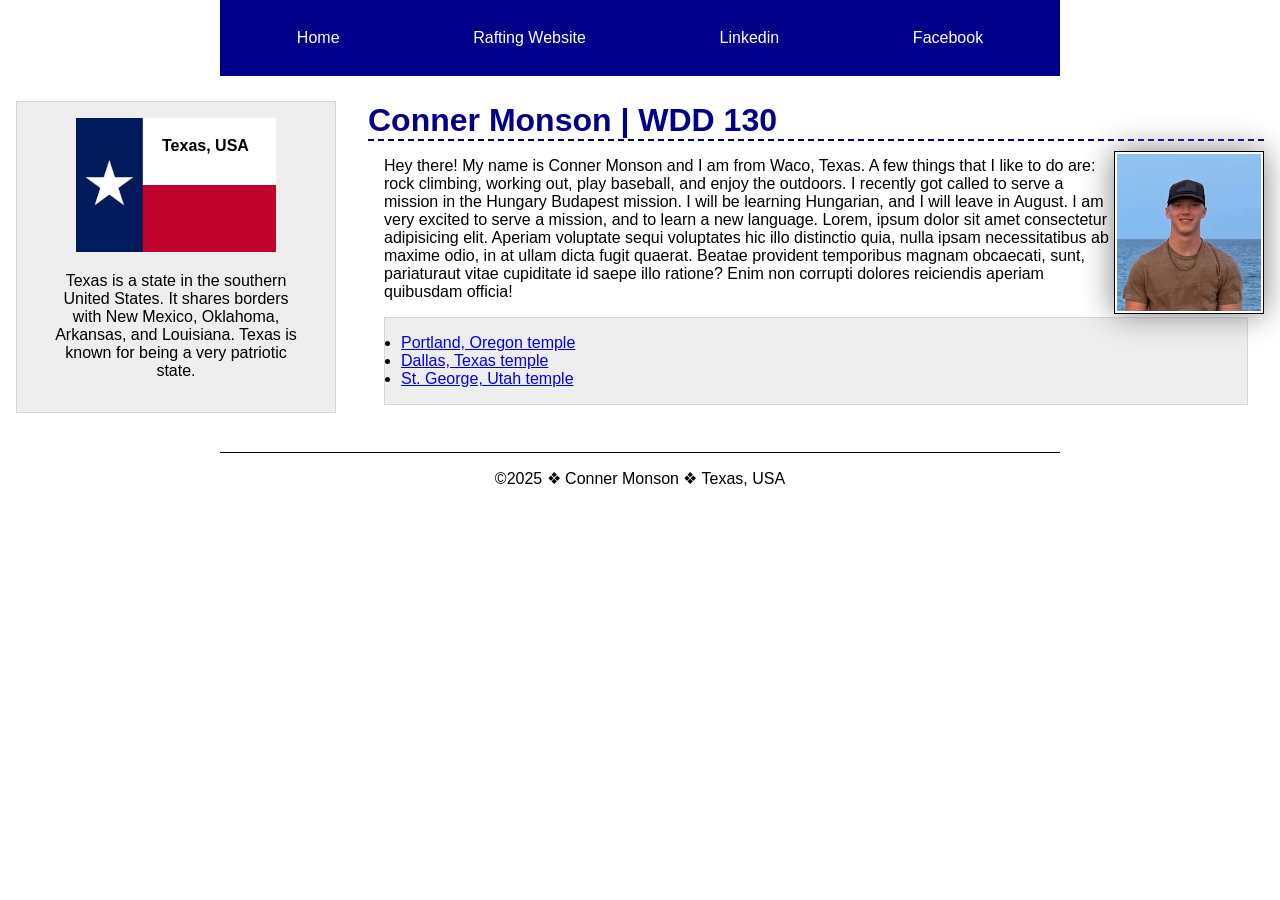
<file: index.html>
<!-- 3-18-2026 -->
<!DOCTYPE html>
<html lang="en">

<head>
    <meta charset="UTF-8">
    <meta name="viewport" content="width=device-width, initial-scale=1.0">
    <title>Conner Monson | WDD 130</title>
    <meta name="description" content="Conner Monson, WDD 130, the purpose of this page is to learn about HTML and CSS.">
    <meta name="author" content="Conner Monson">
    <link rel="stylesheet" href="styles/styles.css">
</head>

<body>
    <header>
        <nav>
            <a href="#">Home</a>
            <a href="wwr/">Rafting Website</a>
            <a href="https://linkedin.com.">Linkedin</a>
            <a href="https://facebook.com">Facebook</a>
        </nav>
    </header>
    <div class="grid">
        <main>

            <h1>Conner Monson | WDD 130</h1>
            <img src="images/profile.jpg" alt="Conner Monson">
            <p> Hey there! My name is Conner Monson and I am from Waco, Texas.
                A few things that I like to do are: rock climbing, working out, play baseball,
                and enjoy the outdoors.
                I recently got called to serve a mission in the Hungary Budapest mission.
                I will be learning Hungarian, and I will leave in August.
                I am very excited to serve a mission, and to learn a new language. Lorem, ipsum dolor sit amet consectetur
                adipisicing elit. Aperiam voluptate sequi voluptates hic illo 
                distinctio quia, nulla ipsam necessitatibus ab
                maxime odio, in at ullam dicta fugit quaerat. Beatae provident temporibus 
                magnam obcaecati, sunt, pariaturaut vitae cupiditate id saepe illo ratione? 
                Enim non corrupti dolores reiciendis aperiam quibusdam officia!
            </p>
            <ul class="box">
                <li><a href="https://www.churchofjesuschrist.org/temples/details/portland-oregon-temple?lang=eng"
                        target="_blank">Portland, Oregon temple</a></li>
                <li><a href="https://www.churchofjesuschrist.org/temples/details/dallas-texas-temple?lang=eng"
                        target="_blank">Dallas, Texas temple</a></li>
                <li><a href="https://www.churchofjesuschrist.org/temples/details/st.-george-utah-temple?lang=eng"
                        target="_blank">St. George, Utah temple</a></li>
            </ul>
        </main>
        <aside class="box">
            <h2> Texas, USA</h2>
            <img src="images/texas-flag.jpg" alt="texas flag">
            <p> Texas is a state in the southern United States. It shares borders with New Mexico, Oklahoma, Arkansas,
                and
                Louisiana. Texas is known for being a very patriotic state.</p>
        </aside>
    </div> <!-- grid-->
    </main>
    <footer>
        <p>©2025 &#10070; Conner Monson &#10070; Texas, USA</p>
    </footer>
</body>

</html>
</file>
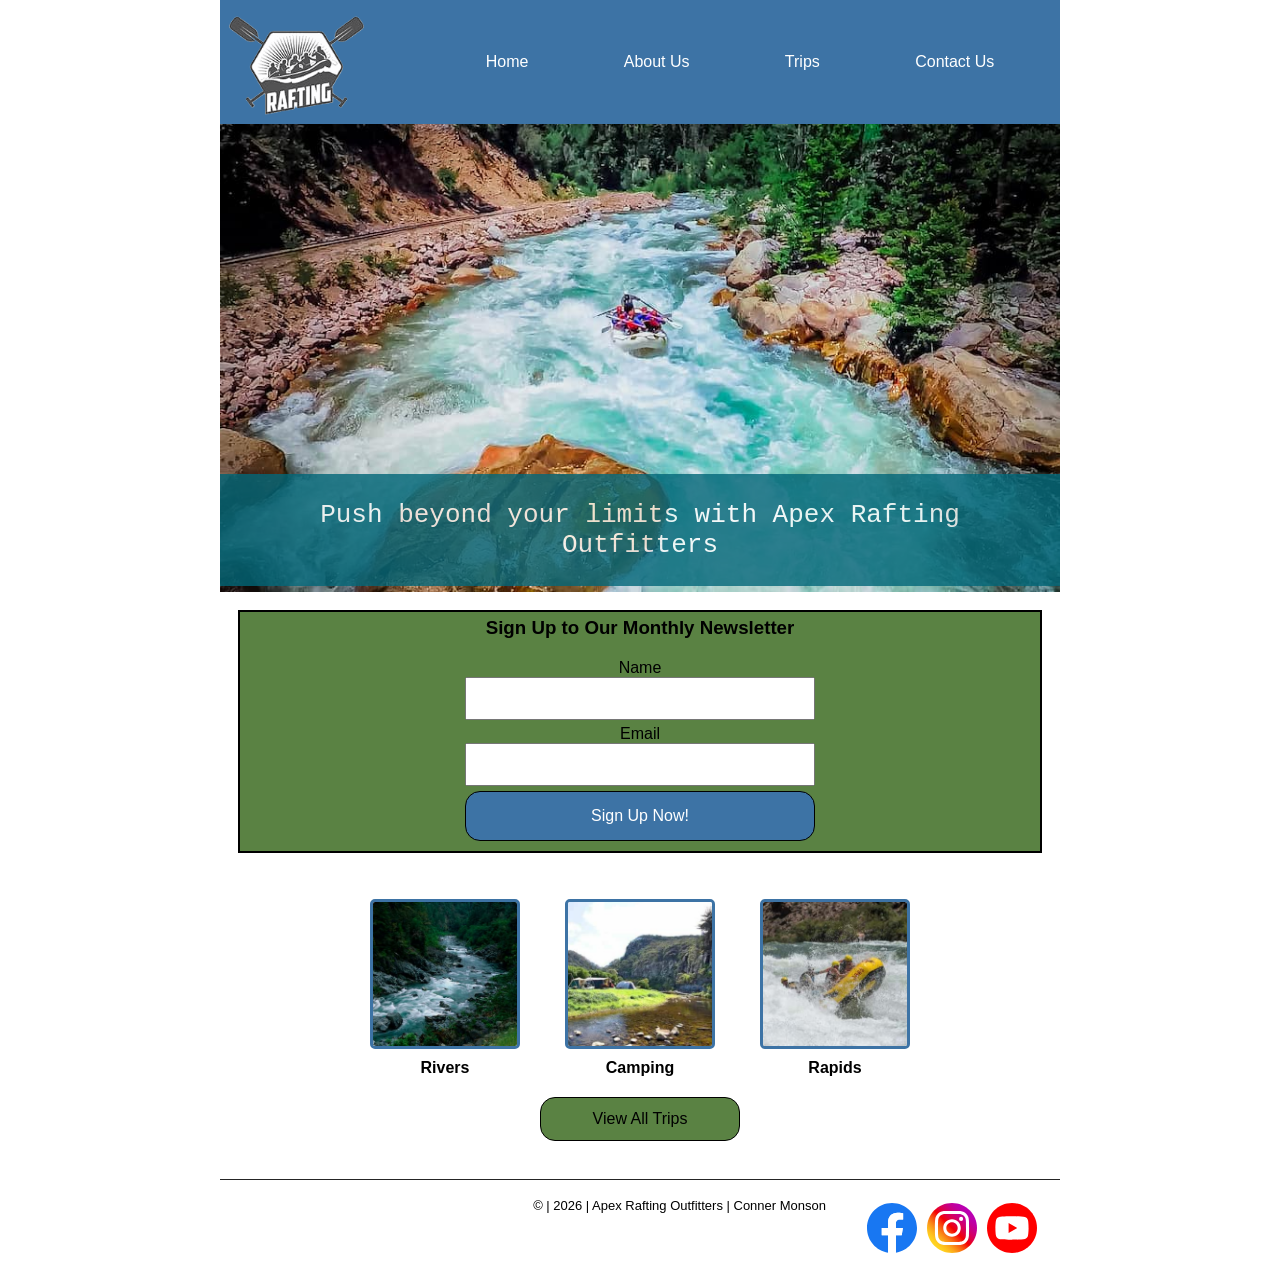
<file: wwr/index.html>
<!DOCTYPE html>
<html lang="en">

<head>
    <meta charset="UTF-8">
    <meta name="viewport" content="width=device-width, initial-scale=1.0">
    <meta name="description"
      content="White Water rafting company home page. Find out who we are, and what we are about.">
    <meta name="author" content="Conner Monson">
    <link rel="stylesheet" href="styles/rafting.css">
    <title>Apex Rafting Outfitters Home Page </title>
</head>

<body>
    <header>
        <img src="images/rafting-logo-vector.jpg" alt="white water rafting logo">
        <nav>
            <a href="index.html">Home</a>
            <a href="about.html">About Us</a>
            <a href="trips.html">Trips</a>
            <a href="contact.html">Contact Us</a>
        </nav>
    </header>
    <main>
        <div class="hero">
            <img src="images/home-hero-image.jpg" alt="white water rafting">
            <article>
                <p>Push beyond your limits with Apex Rafting Outfitters</p>
            </article>
        </div>
        <section>
            <div class="newsletter">
                <h3>Sign Up to Our Monthly Newsletter</h3>
                <form action="#" method="post">
                    <div class="name">
                        <label for="name">Name</label>
                        <input type="text" id="name" name="username">
                    </div>
                    <div class="email">
                        <label for="useremail">Email</label>
                        <input type="email" id="useremail" name="useremail">
                    </div>
                    <button type="submit">Sign Up Now!</button>
                </form>
            </div>
        </section>
        <section>
            <div class="trips">
                <figure>
                    <img src="images/river-image.jpg" alt="scenic river">
                    <figcaption>Rivers</figcaption>
                </figure>
                <figure>
                    <img src="images/camping-image.jpg" alt="tents next to a river">
                    <figcaption>Camping</figcaption>
                </figure>
                <figure>
                    <img src="images/rapids-image.jpg" alt="rafting down rapids">
                    <figcaption>Rapids</figcaption>
                </figure>
                <a href="trips.html" class="button">View All Trips</a>
            </div>
        </section>
    </main>
    <footer>
        <p> &copy; | 2026 | Apex Rafting Outfitters | Conner Monson</p>
        <nav class="socialmedia">
            <a href="https://www.facebook.com/">
                <img src="images/facebook-logo.svg" alt="facebook logo"></a>
            <a href="https://www.instagram.com/">
                <img src="images/instagram-logo.svg" alt="instagram logo"></a>
            <a href="https://www.youtube.com/">
                <img src="images/youtube-logo.svg" alt="youtube logo"></a>
        </nav>
    </footer>
</body>

</html>
</file>
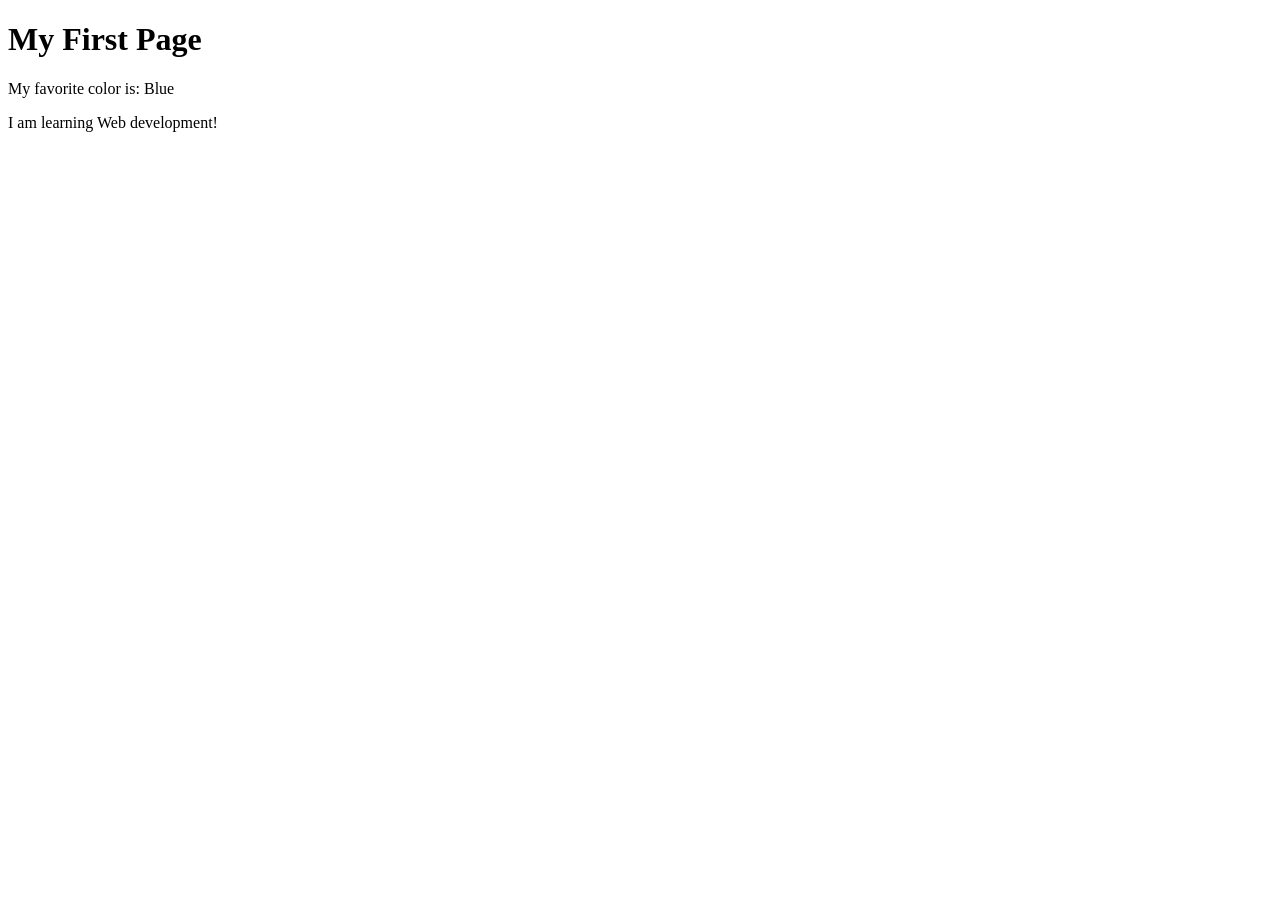
<file: week01/first-page.html>
<!DOCTYPE html>
<html lang="en">

<head>
    <meta charset="UTF-8">
    <meta name="viewport" content="width=device-width, initial-scale=1.0">
    <title>My First Page</title>
</head>

<body>
    <h1>My First Page</h1>
    <p>My favorite color is: Blue </p>
    <p>I am learning Web development!</p>
</body>

</html>
</file>
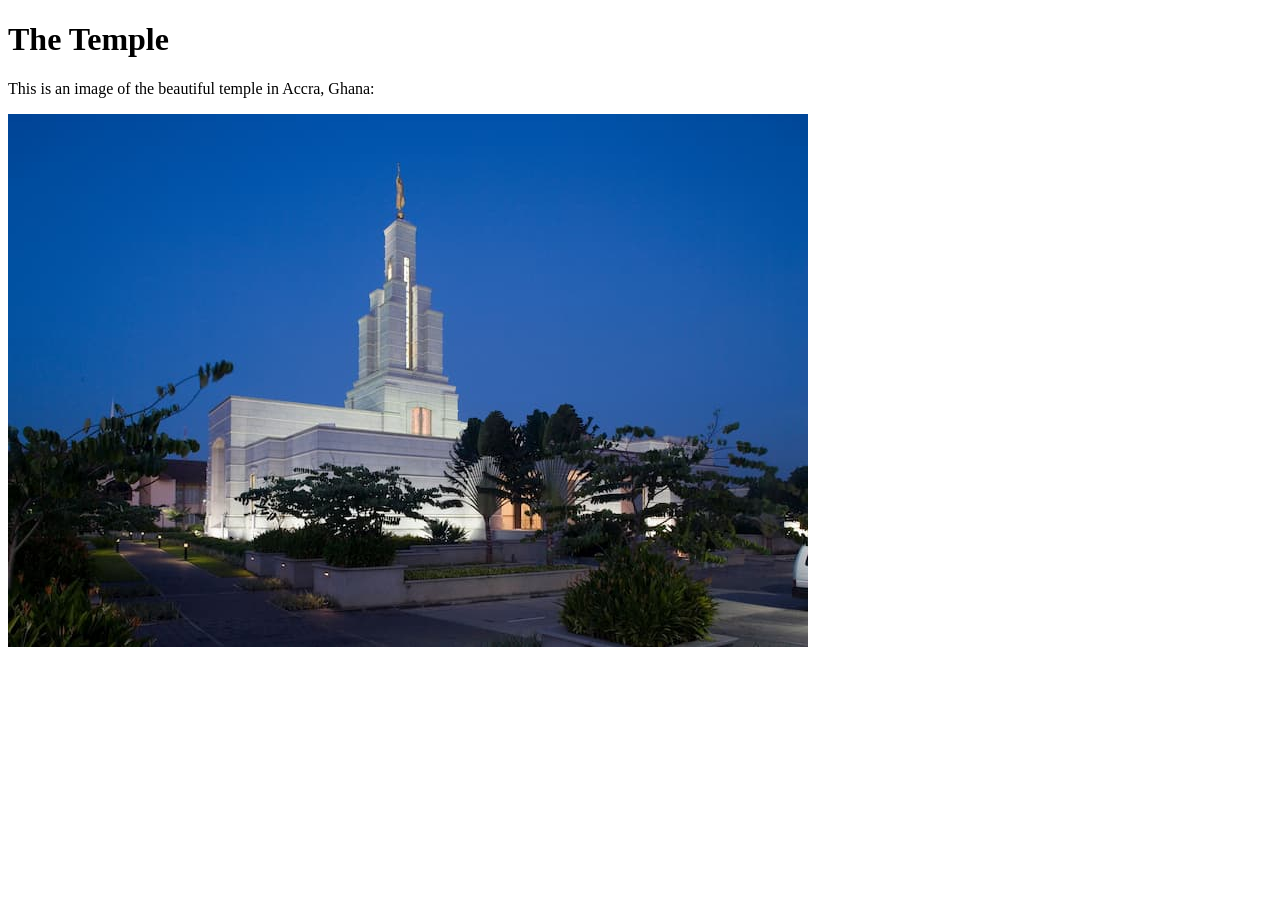
<file: week01/images.html>
<!DOCTYPE html>
<html lang="en">

<head>
    <meta charset="UTF-8">
    <meta name="viewport" content="width=device-width, initial-scale=1.0">
    <title>Temple Image</title>
</head>

<body>
    <h1>The Temple</h1>
    <p>This is an image of the beautiful temple in Accra, Ghana:</p>
    <img src="images/temple-small.jpeg" alt="The Accra Ghana Temple">

</body>

</html>
</file>
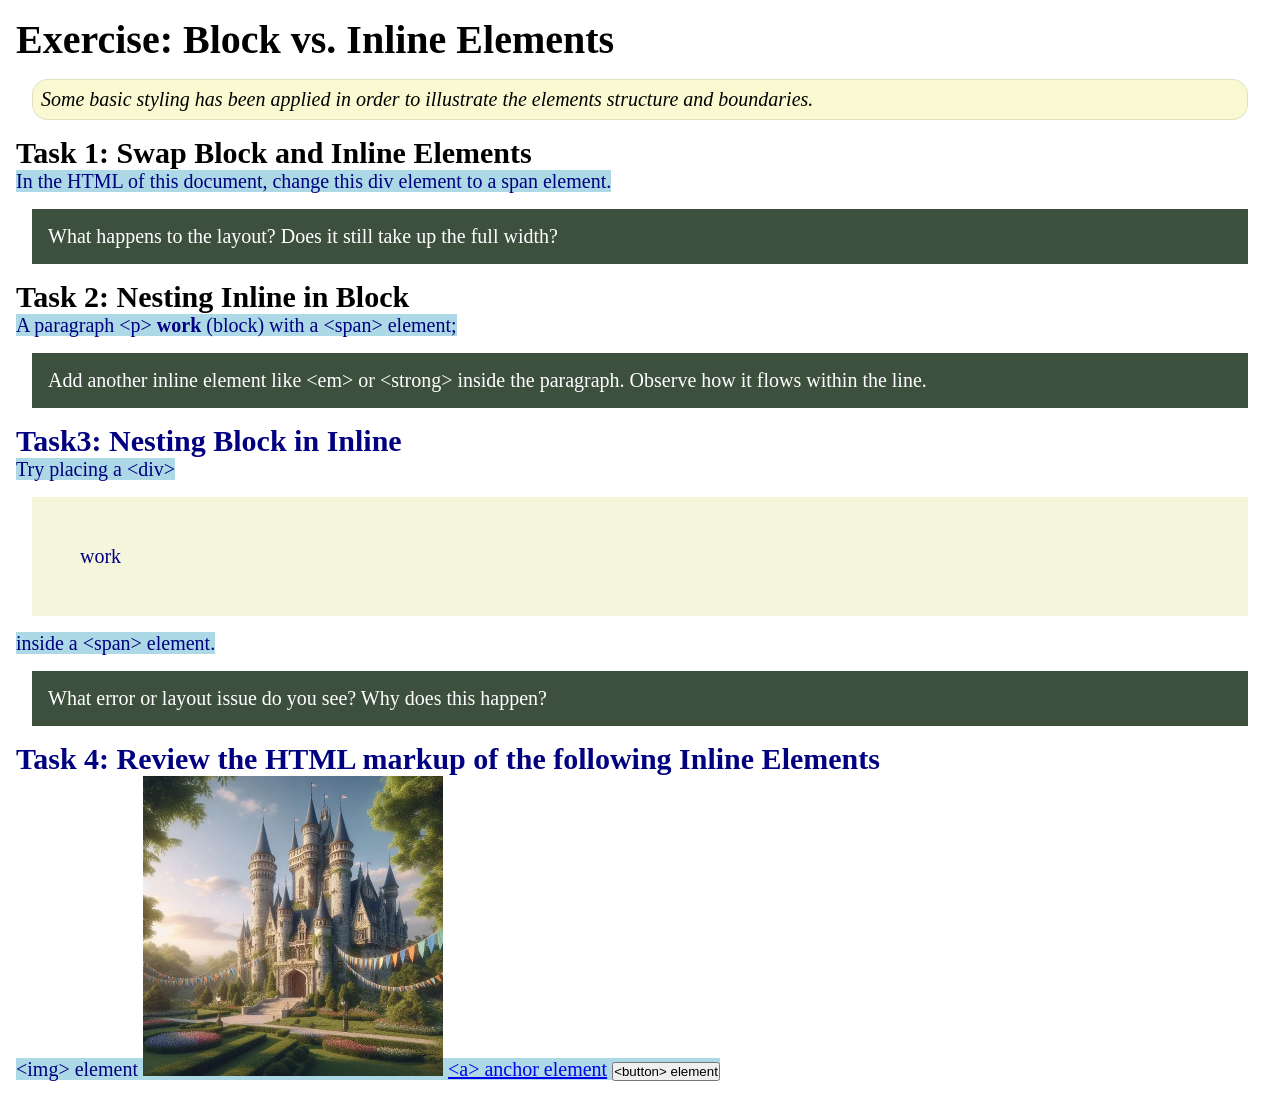
<file: week02/block-vs-inline.html>
<!DOCTYPE html>
<html lang="en">

<head>
    <meta charset="UTF-8">
    <meta name="viewport" content="width=device-width, initial-scale=1.0">
    <title>Exercise: Block vs. Inline Elements</title>
    <link rel="stylesheet" href="styles/block-vs-inline.css">
</head>

<body>
    <main>
        <h1>Exercise: Block vs. Inline Elements</h1>
        <p class="note">Some basic styling has been applied in order to illustrate the elements structure and
            boundaries.</p>

        <h2>Task 1: Swap Block and Inline Elements</h2>
        <span>In the HTML of this document, change this div element to a span element.</span>

        <p class="question">What happens to the layout? Does it still take up the full width?</p>

        <h2>Task 2: Nesting Inline in Block</h2>
        <span>A paragraph &lt;p&gt; <strong> work </strong>(block) with a <span>&lt;span&gt; element;</span>
        <p class="question">Add another inline element like &lt;em&gt; or &lt;strong&gt; inside the paragraph. Observe
            how it flows within the line.</p>

        <h2>Task3: Nesting Block in Inline</h2>
        <span>Try placing a &lt;div&gt;<div> 
            <p> work
            </p>
        </div> inside a &lt;span&gt; element.</span>
            <p class="question">What error or layout issue do you see? Why does this happen?</p>


            <h2>Task 4: Review the HTML markup of the following Inline Elements</h2>
        &lt;img&gt; element
        <img src="images/castle.webp" alt="placeholder image (images are inline)" width="300" height="300">
        <a href="https://churchofjesuschrist.org">&lt;a&gt; anchor element</a>
        <button type="button">&lt;button&gt; element</button>
    </main>
</body>

</html>
</file>
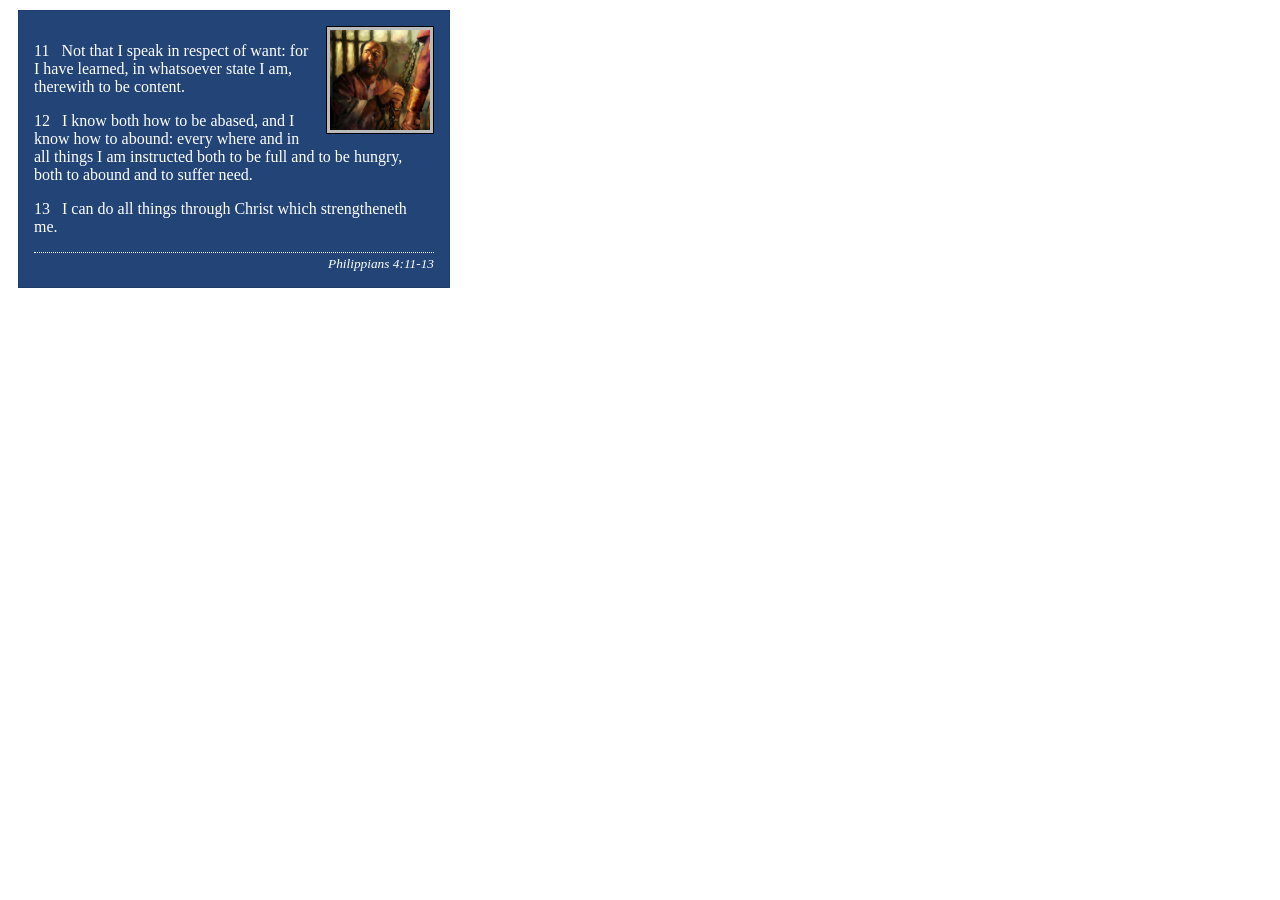
<file: week02/box-model-solution.html>
<!DOCTYPE html>
<html lang="en">
<head>
    <meta charset="UTF-8">
    <meta name="viewport" content="width=device-width, initial-scale=1.0">
    <title>Box Model Activity</title>
    <link rel="stylesheet" href="styles/box-model-solution.css">
</head>
<body>
    <main>
        <div class="callout">
            <img src="images/apostle-paul-imprisoned.webp" alt="Paul the Apostle - Imprisoned in Rome" width="200" height="200">
            <blockquote>
                <p>11 &nbsp; Not that I speak in respect of want: for I have learned, in whatsoever state I am, therewith to be content.</p>
                <p>12 &nbsp; I know both how to be abased, and I know how to abound: every where and in all things I am instructed both to be full and to be hungry, both to abound and to suffer need.</p>
                <p>13 &nbsp; I can do all things through Christ which strengtheneth me.</p>
            </blockquote>
            <cite>Philippians 4:11-13</cite>
        </div>
    </main>
</body>
</html>
</file>
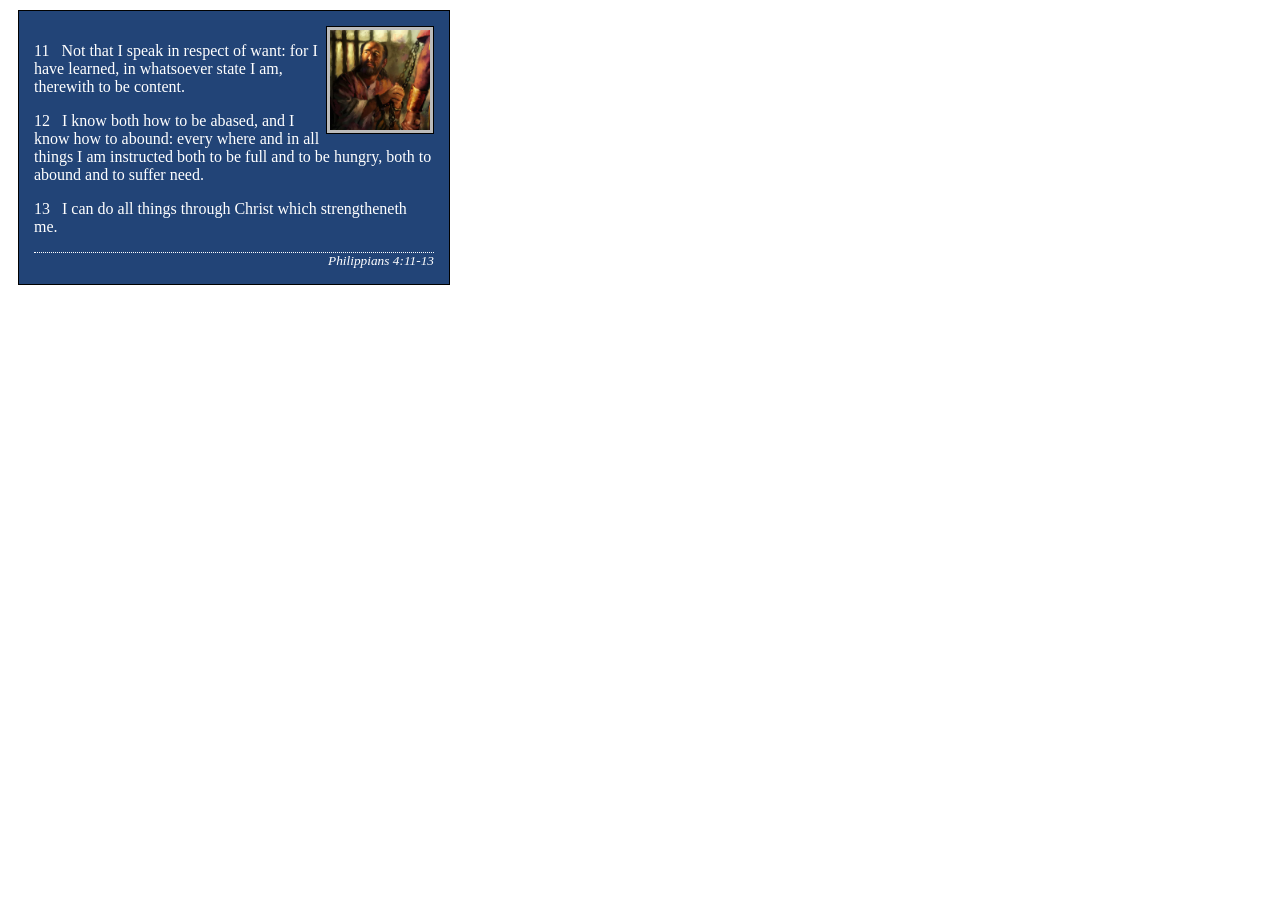
<file: week02/box-model.html>
<!DOCTYPE html>
<html lang="en">
<head>
    <meta charset="UTF-8">
    <meta name="viewport" content="width=device-width, initial-scale=1.0">
    <link rel="stylesheet" href="styles/box-model.css">
    <title>Box Model Activity</title>
</head>
<body>
    <main>
        <div class="callout">
            <img src="images/apostle-paul-imprisoned.webp" alt="Paul the Apostle - Imprisoned in Rome" width="200" height="200">
            <blockquote>
                <p>11 &nbsp; Not that I speak in respect of want: for I have learned, in whatsoever state I am, therewith to be content.</p>
                <p>12 &nbsp; I know both how to be abased, and I know how to abound: every where and in all things I am instructed both to be full and to be hungry, both to abound and to suffer need.</p>
                <p>13 &nbsp; I can do all things through Christ which strengtheneth me.</p>
            </blockquote>
            <cite>Philippians 4:11-13</cite>
        </div>
    </main>
</body>
</html>
</file>
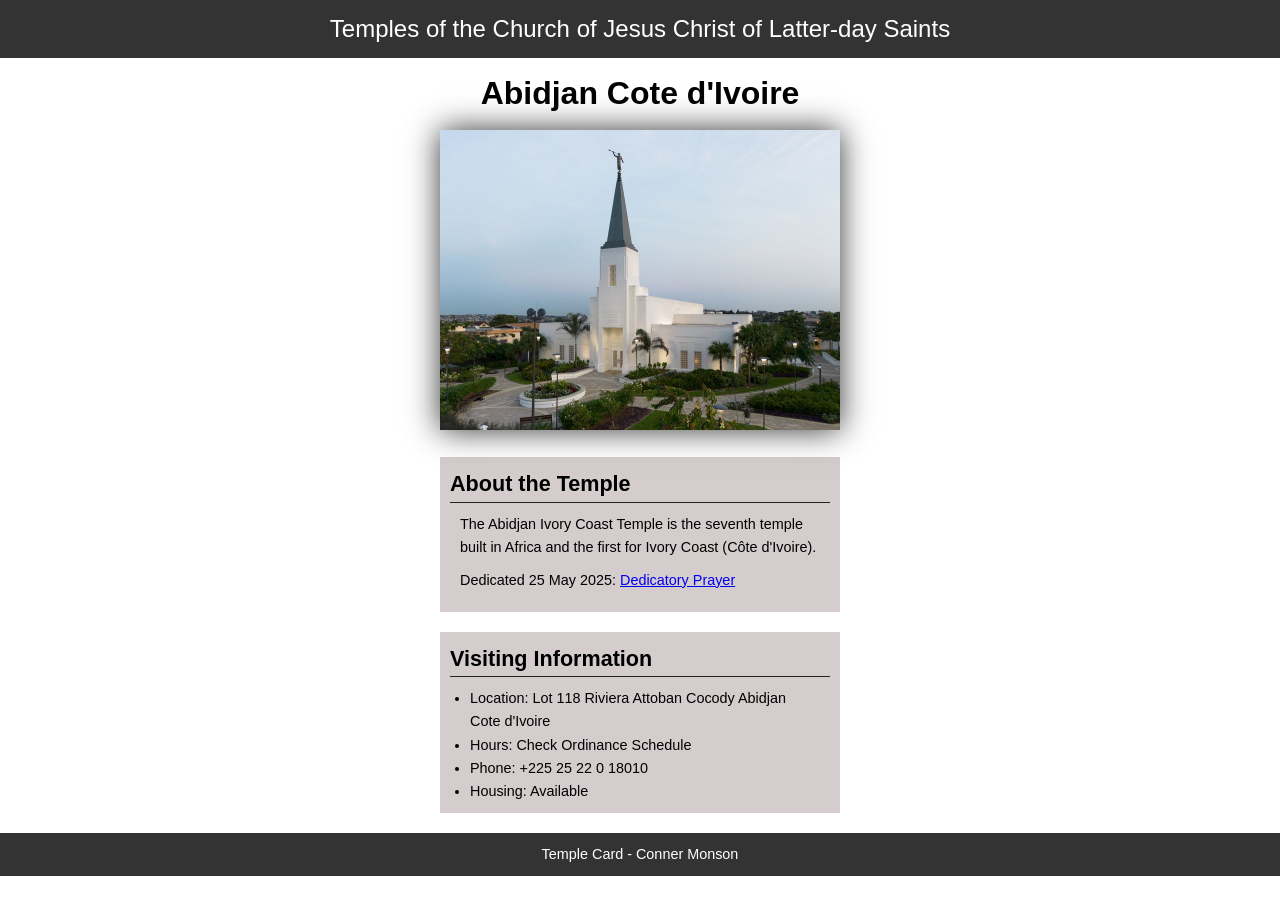
<file: week02/temple.html>
<!DOCTYPE html>
<html lang="en">

<head>
    <meta charset="UTF-8">
    <meta name="viewport" content="width=device-width, initial-scale=1.0">
    <title>Temple Card - Abidjan Cote d'Ivoire</title>
    <link rel="stylesheet" href="styles/temple.css">
</head>

<body>
    <header>
        <p>Temples of the Church of Jesus Christ of Latter-day Saints</p>
    </header>
    <main>
        <h1>Abidjan Cote d'Ivoire</h1>
        <picture>
            <img src="images/abidjan-ivory-coast.jpeg" alt="Abidjan Cote d'Ivoire Temple">
        </picture>
        <section>
            <h2>About the Temple</h2>
            <p>The Abidjan Ivory Coast Temple is the seventh temple built in Africa and the first for Ivory Coast (Côte
                d'Ivoire).</p>
            <p>Dedicated 25 May 2025: <a
                    href="https://www.churchofjesuschrist.org/temples/dedicatory-prayer/abidjan-ivory-coast-temple/2025-05-25?lang=eng"
                    target="_blank" rel="noopener noreferrer">Dedicatory Prayer</a></p>
        </section>
        <section>
            <h2>Visiting Information</h2>
            <ul>
                <li>Location: Lot 118 Riviera Attoban Cocody Abidjan Cote d'Ivoire</li>
                <li>Hours: Check Ordinance Schedule</li>
                <li>Phone: +225 25 22 0 18010</li>
                <li>Housing: Available</li>
            </ul>
        </section>
    </main>
    <footer>
        <p>Temple Card - Conner Monson</p>
    </footer>
</body>

</html>
</file>
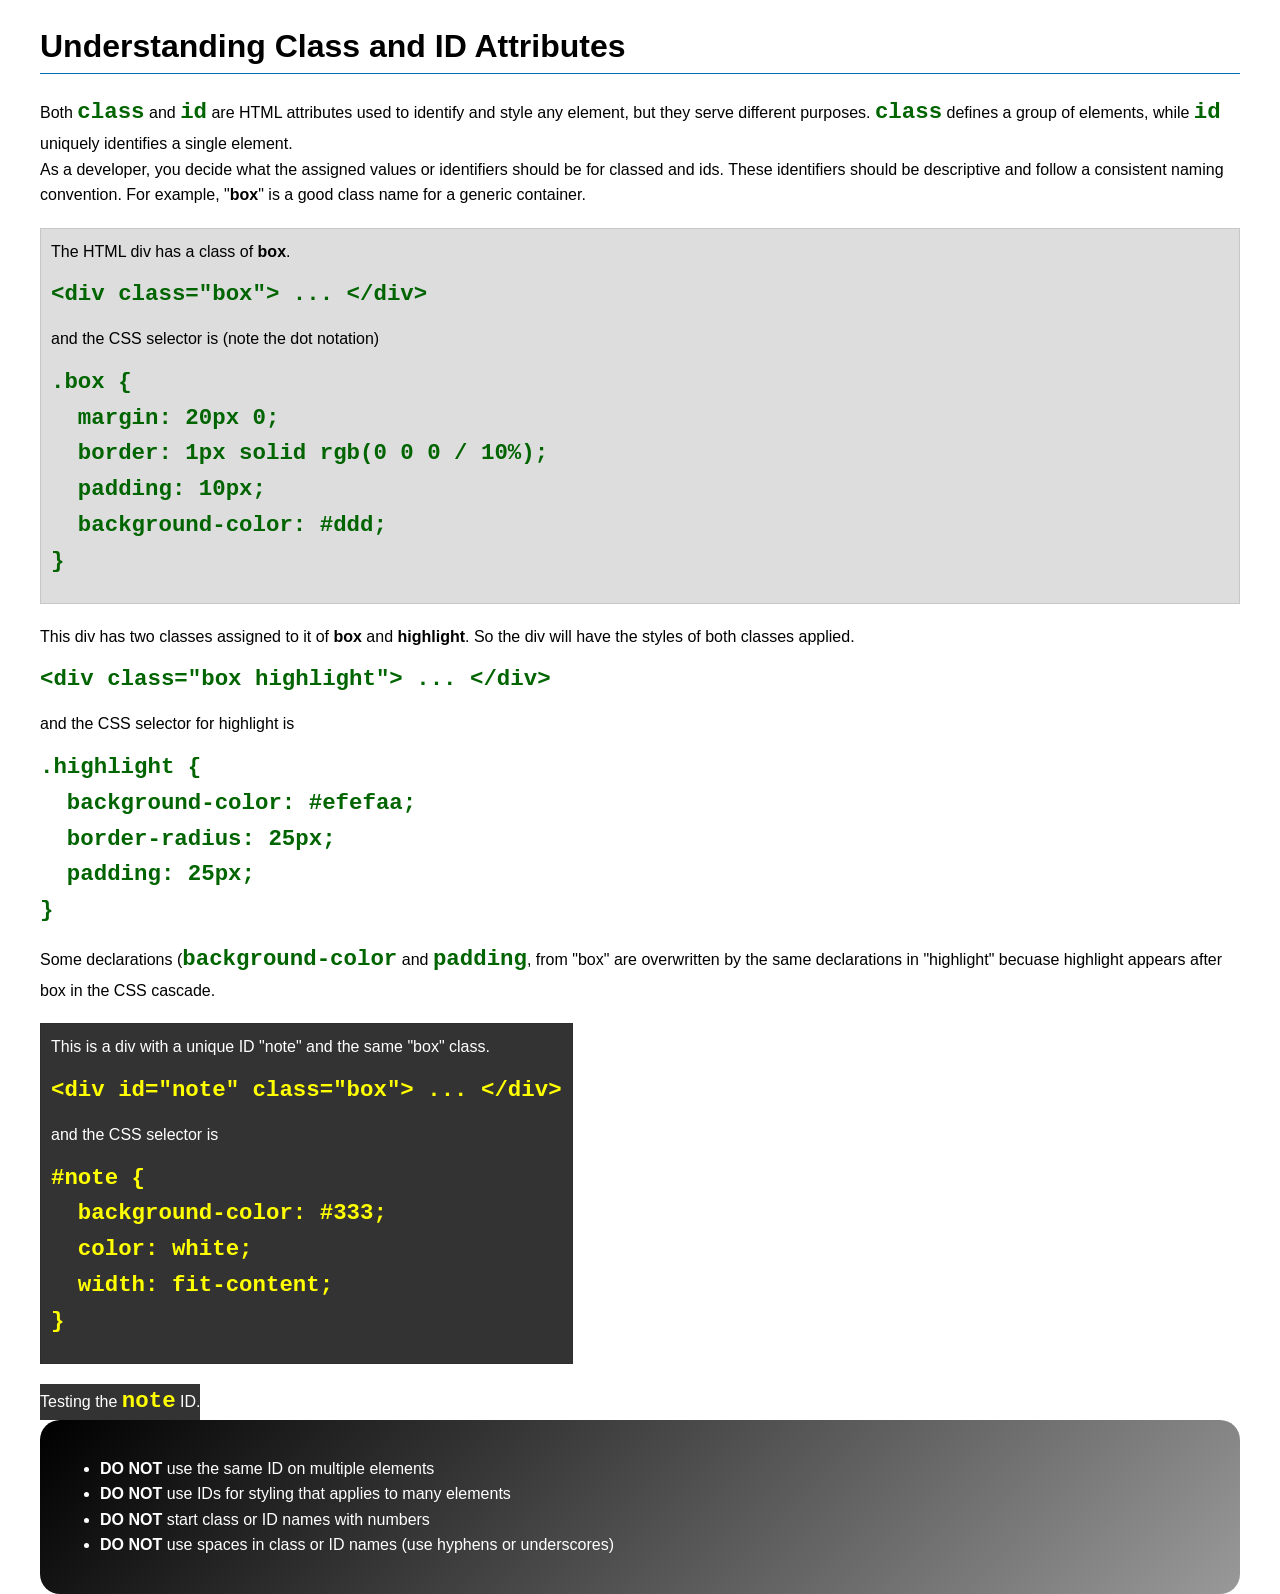
<file: week03/class-and-id.html>
<!DOCTYPE html>
<html lang="en">

<head>
    <meta charset="UTF-8">
    <meta name="viewport" content="width=device-width, initial-scale=1.0">
    <title>Class vs ID Attributes</title>
    <link rel="stylesheet" href="styles/class-and-id.css">
</head>

<body>
    <h1>Understanding Class and ID Attributes</h1>
    <p>Both <code>class</code> and <code>id</code> are HTML attributes used to identify and style any element, but they
        serve different purposes. <code>class</code> defines a group of elements, while <code>id</code> uniquely
        identifies a single element.</p>
    <p>As a developer, you decide what the assigned values or identifiers should be for classed and ids. These
        identifiers should be
        descriptive and follow a consistent naming convention. For example, "<strong>box</strong>" is a good class name
        for a generic container.</p>
    <div class="box">
        <p>The HTML div has a class of <strong>box</strong>.</p>
        <pre><code class="html">&lt;div class="box"&gt; ... &lt;/div&gt;</code></pre>
        and the CSS selector is (note the dot notation)
        <pre><code class="css">.box {
  margin: 20px 0;
  border: 1px solid rgb(0 0 0 / 10%);
  padding: 10px;
  background-color: #ddd; 
}</code></pre>
    </div>

    <div>
        <p>This div has two classes assigned to it of <strong>box</strong> and <strong>highlight</strong>. So the div
            will have the styles of both classes applied.</p>
        <pre><code class="html">&lt;div class="box highlight"&gt; ... &lt;/div&gt;</code></pre>
        and the CSS selector for highlight is
        <pre><code class="css">.highlight {
  background-color: #efefaa;
  border-radius: 25px;
  padding: 25px;
}</code></pre>
<p>Some declarations (<code>background-color</code> and <code>padding</code>, from "box" are overwritten by the same declarations in "highlight" becuase highlight appears after box in the CSS cascade.</p>
    </div>

    <div id="note" class="box">
        <p>This is a div with a unique ID "note" and the same "box" class.</p>
        <pre><code class="html">&lt;div id="note" class="box"&gt; ... &lt;/div&gt;</code></pre>
        and the CSS selector is
        <pre><code class="css">#note {
  background-color: #333;
  color: white;
  width: fit-content;
}</code></pre>
    </div>

    <div id="note">
        <p>Testing the <code>note</code> ID.</p>
    </div>

    <section id="best-practice">
        <ul>
            <li><strong>DO NOT</strong> use the same ID on multiple elements</li>
            <li><strong>DO NOT</strong> use IDs for styling that applies to many elements</li>
            <li><strong>DO NOT</strong> start class or ID names with numbers</li>
            <li><strong>DO NOT</strong> use spaces in class or ID names (use hyphens or underscores)</li>
        </ul>
    </section>




</body>

</html>
</file>
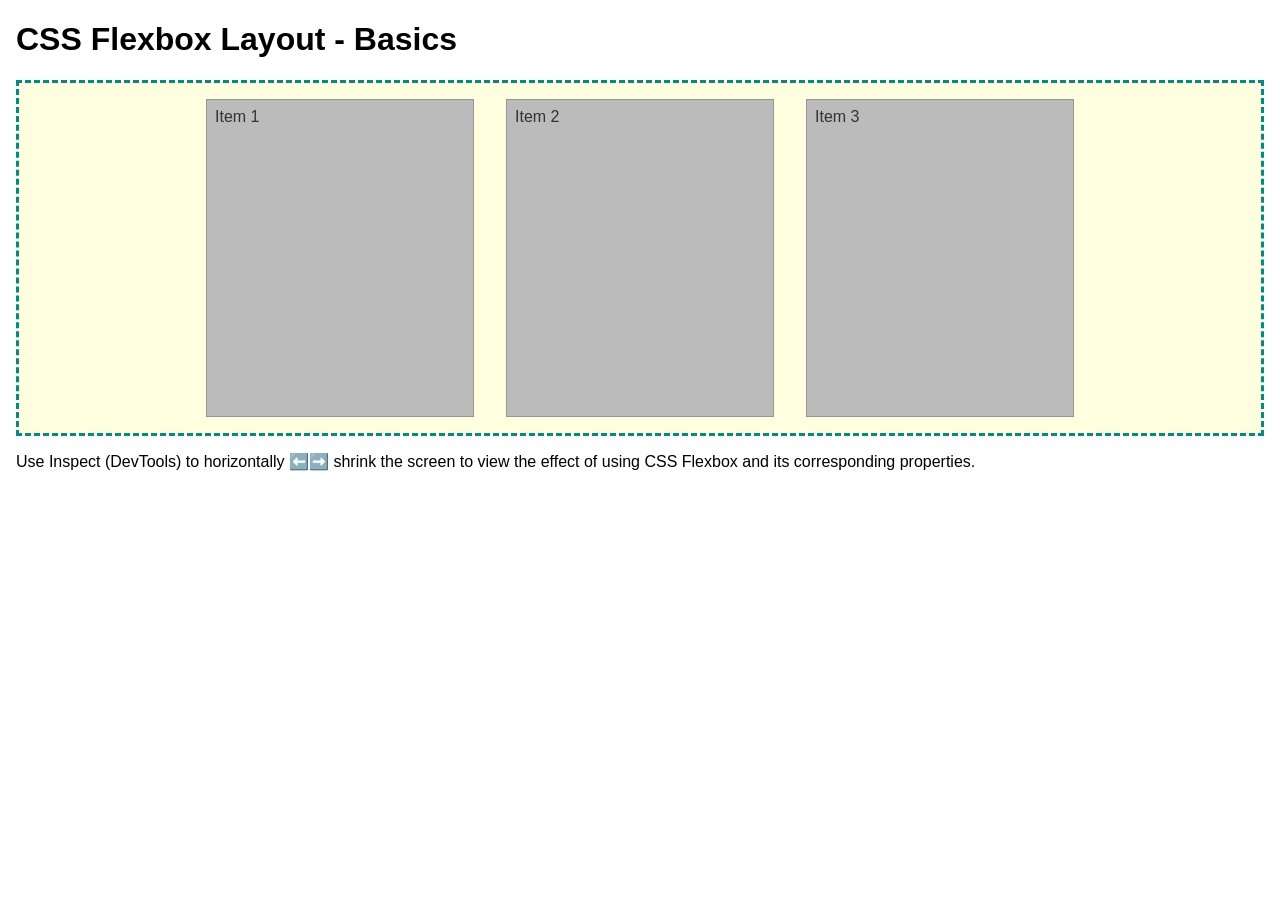
<file: week04/flexbox-layout.html>
<!DOCTYPE html>
<html lang="en">
<head>
    <meta charset="UTF-8">
    <meta name="viewport" content="width=device-width, initial-scale=1.0">
    <title>CSS Flexbox Layout - Basics</title>
    <link rel="stylesheet" href="styles/flexbox.css">
</head>
<body>
    <main>
        <h1>CSS Flexbox Layout - Basics</h1>
        <div class="flex-container">
            <div class="flex-item item1">Item 1</div>
            <div class="flex-item item2">Item 2</div>
            <div class="flex-item item3">Item 3</div>
        </div>
        <p>Use Inspect (DevTools) to horizontally ⬅️➡️ shrink the screen to view the effect of using CSS Flexbox and its corresponding properties.</p>
    </main>
</body>
</html>
</file>
<file: styles/styles.css>
* {
    margin: 0;
    padding: 0;
    box-sizing: border-box;
}

body {
    font-size: 16px;
    font-family: Arial, Helvetica, sans-serif;
}

header, footer {
    max-width: 840px;
    margin: 0 auto;
}

nav {
    background-color: darkblue;
    padding: 10px;
    justify-content: space-around;
    display: flex;
    align-items: center;
}

nav a {
    color: white;
    text-decoration: none;
    display: block;
    padding: 1.2rem;
}

h1 {
    color: darkblue;
    margin: 10px 0;
    border-bottom: 2px dashed;
}

.grid {
  display: grid;
  align-items: center;
}

main {
  grid-column: 2/3;
  margin: 1rem;
}
    

aside {
    position: relative;
    width: 20rem;
    margin: 1rem;
    text-align: center;
    grid-column: 1/2;
    grid-row: 1/2;
}
main img {
    width: 150px;
    height: auto;
    border: 1px solid black;
    padding: 2px;
    box-shadow: 0 0 30px grey;
    float: right;
    margin: 0, 0, 1rem, 1rem;
}

p {
    margin: 1rem;
}

aside img {
    width: 200px;
    height: auto;
}

aside h2 {
    position: absolute;
    left: 145px;
    top: 35px;
    color: #000;
    font-size: medium;

}
footer {
    margin-top: 15px;
    border-top: 1px solid #000;
    text-align: center;
}

/* Class selector  */

.box {
    margin: 1rem;
    border: 1px solid rgba(0, 0, 0, .1);
    padding: 1rem;
    background-color: #eee;
    color: #000;
}
</file>
<file: wwr/styles/rafting.css>
:root {
    --primary-color: rgb(90, 130, 67);
    --secondary-color: rgb(2, 103, 121);
    --accent1-color: rgb(61, 115, 165);
    --accent2-color: rgb(0, 0, 0);
    --heading-font: "Arial";
    --body-font: Arial, Helvetica, sans-serif;
}

* {
    margin: 0;
    padding: 0;
    box-sizing: border-box;
}

body {
    font-family: var(--body-font);
    color: #000;
}

header,
main,
footer {
    width: 840px;
    margin: 0 auto;
}

header {
    background-color: var(--accent1-color);
    display: grid;
    grid-template-columns: 200px 1fr;
    align-items: center;
    color: #fff;
}

nav {
    display: flex;
    justify-content: space-around;
    align-items: center;
}

nav a {
    text-decoration: none;
    color: white;
}

header img {
    width: 150px;
    height: auto;
}

h1,
h2 {
    font-family: var(--heading-font);
    text-align: center;
    color: white;
}

h1 {
    position: absolute;
    top: 40px;
    width: 100%;
    box-sizing: border-box;
    padding: 1rem;
    text-align: center;
    opacity: .7;
    background-color: var(--primary-color);
}

h2 {
    background-color: var(--accent1-color);
    text-align: center;
}

section h3 {
    display: flex;
    justify-content: center;
    align-items: center;
}

section img {
    float: right;
    margin: auto;
}

nav,
p,
section,
article {
    margin: 10px;
    padding: 8px;
}

p {
    text-align: center;
}

input,
textarea,
select,
button {
    padding: .75rem;
    width: 350px;
}

.hero p {
    font-size: xx-large;
    font-family: monospace;
    align-content: center;
}

.hero article {
    position: absolute;
    margin: 0px;
    box-sizing: border-box;
    width: 100%;
    top: 350px;
    opacity: .8;
    background-color: var(--secondary-color);
    color: white;
}

.hero article img {
    float: right;
    width: 100PX;
    margin: 0px;
}

.socialmedia a {
    text-decoration: none;
}

.hero {
    position: relative;
}

.hero img {
    display: block;
    width: 100%;
    height: auto;
}

.history {
    display: grid;
    grid-template-columns: 1fr 1fr 1fr;
}

.socialmedia img {
    margin: 5px;
    width: 50px;
    height: auto;
}

.adventureimages,
.employee-images {
    display: flex;
    gap: 10px;
    flex-wrap: wrap;
    justify-content: center;
    margin: 10px
}

.adventureimages figure,
.employee-images figure {
    margin: 0;
    text-align: center;
}

.adventureimages img {
    width: 125px;
    height: 100px;
    justify-content: center;
}

footer {
    margin-top: 5px;
    border-top: 1px solid rgb(37, 37, 37);
    font-size: small;
    color: var(--accent2-color);
    display: flex;
    justify-content: flex-end;
}

footer nav {
    margin: 10px;
}

.employee {
    border: 2px solid #bcbcbc;
    background-color: #e6e6e6;
}

.employee-images img {
    width: 150px;
    height: 150px;
    justify-content: center;
}

.employee-images figcaption {
    color: #000;
}

.employee-images h2 {
    background-color: #fff;
}

.grid-section {
    display: grid;
    grid-template-columns: 1fr 1fr;
    grid-template-rows: auto 1fr;
    gap: 20px;
}

.company-contact {
    grid-column: 1 / -1;
    text-align: center;
    align-self: flex-start;
    margin-bottom: 10px;
    margin-top: 10px;
}

.company-name {
    font-weight: bold;
    font-size: 1.5rem;
    color: var(--accent2-color);
}

.company-name h1 {
    position: relative;
    color: #000;
    background-color: #fff;

}

.googlemap {
    grid-row: 2;
    align-content: flex-end;
    margin: .5rem;
}

.form {
    order: 2;
    margin: .5rem;
}

.form button,
.newsletter button {
    background-color: var(--primary-color);
    border-radius: 15px;
    border: 1px solid #000;
    height: 50px;
    font-size: 1rem;
}

.radio-form label {
    display: flex;
    justify-content: center;
}

.radio-grid {
    display: grid;
    grid-template-columns: 1fr 1fr;
    grid-template-rows: 1fr 1fr 1fr;
    gap: 10px;
}

.radio-grid input {
    width: auto;
}

.message-checkbox {
    display: grid;
    grid-template-columns: 1fr 20px;
    margin: 10px;
}

.message-checkbox input {
    width: auto;
}

.newsletter {
    display: grid;
    grid-template-columns: 1fr;
    gap: 10px;
    justify-content: center;
    background-color: var(--primary-color);
    border: 2px solid #000;
}

.newsletter h3 {
    margin: 5px;
    color: var(--accent2-color);
}

.newsletter button {
    display: block;
    margin: 4px auto 10px;
    background-color: var(--accent1-color);
    color: #fff;
}

.name,
.email {
    display: flex;
    flex-direction: column;
    align-items: center;
    justify-content: center;
    margin: 5px;
}

.trips {
    display: grid;
    justify-content: center;
    grid-template-columns: repeat(3, auto);
    gap: 20px;
    margin: 20px auto
}

.trips figure {
    display: flex;
    flex-direction: column;
    text-align: center;
    align-items: center;
}

.trips img {
    width: 150px;
    border-radius: 5px;
    border: 3px solid var(--accent1-color);
}

.trips figcaption {
    margin-top: 10px;
    font-weight: bold;
    color: var(--accent2-color);
}

.button {
    display: inline-block;
    width: 200px;
    text-align: center;
    padding: 12px 0px;
    grid-column: 2 / 3;
    border-radius: 15px;
    border: 1px solid var(--accent2-color);
    background-color: var(--primary-color);
    font-size: 1rem;
}

.trips a,
.contact-info a {
    color: var(--accent2-color);
    text-decoration: none;
}

.trips-grid {
    display: grid;
    grid-template-columns: repeat(3, 1fr);
    grid-template-rows: auto;
    border: 1px solid var(--accent2-color);
}

.trips-h1 h1 {
    margin-bottom: 50px;
    margin-top: auto;
    position: relative;
    display: flex;
    justify-content: center;
    background-color: var(--secondary-color);
    color: #000;
}

.trips-grid img {
    margin: 15px 10px 5px auto;
    justify-content: center;
    width: 250px;
}

.bigdrop-trip,
.muddy-trip,
.canyon-trip {
    background-color: #e6e6e6;
}

table {
    margin: 5px auto;
    border-collapse: collapse;
    border: 2px solid var(--accent2-color);
    font-size: 0.8rem;
    letter-spacing: 1px;
}

th,
td {
    border: 1px solid rgb(160 160 160);
    padding: 8px 10px;
    text-align: center;
}

thead th {
    background-color: var(--primary-color);
    color: var(--accent2-color);
    font-size: 1.25rem;
    font-weight: 700;
}

.contact-info {
    display: flex;
    flex-direction: column;
    background-color: #e6e6e6;
}

.contact-info h3 {
    padding: 10px;
}

.contact-info a {
    margin: 5px auto 10px;
}
</file>
<file: week02/styles/block-vs-inline.css>
* {
    margin: 0;
    padding: 0;
}

body {
    font-size: 20px;
    margin: 1rem;
}

p,
div {
    background-color: beige;
    margin: 1rem;
    padding: 1rem;
}

span {
    color: navy;
    background-color: lightblue;
}

code {
    margin: 0;
    padding: 0;
    color: green;
    font-size: 1.2rem;
}

.note {
    font-style: italic;
    background-color: lightgoldenrodyellow;
    border-radius: 1rem;
    border: 1px solid rgb(0 0 0 / 10%);
    margin: 1rem;
    padding: .5rem;
}

.question {
    background-color: #3d503d;
    color: #fff;
}
</file>
<file: week02/styles/box-model-solution.css>
.callout {
    max-width: 400px;
    margin: 10px;
    border: 1px solid rgba(0, 0, 0, .1);
    padding: 15px;
    background-color: #247;
    color: #fff;
}

.callout img {
    float: right;
    margin: 0 0 10px 15px;
    border: 1px solid #000;
    padding: 3px;
    background-color: #bbb;
    width: 100px;
    height: auto;

}

blockquote {
    margin: 0;
}

cite {
    display: block;
    border-top: 1px dotted #fff;
    padding-top: 3px;
    text-align: right;
    font-size: smaller;
}
</file>
<file: week02/styles/box-model.css>
.callout {
	max-width: 400px;
    margin: 10px;
    border: 1px solid rgb(0, 0, 0.1);
    padding: 15px;
    background-color: #247;
    color: #fff;
}

.callout img {
	float: right;
    margin: 0 0 10px, 15px;
    border: 1px solid #000;
    padding: 3px;
    background-color: #bbb;
    width: 100px;
    height: auto;
}

blockquote {
	margin: 0;

}

cite {
	display: block;
    border-top: 1px dotted #fff;
    text-align: right;
    font-size: smaller;
}
</file>
<file: week02/styles/temple.css>
* {
    margin: 0;
    padding: 0;
}

body {
    font-family: Arial, sans-serif;
    line-height: 1.6;
}

header, footer {
    background-color: #333;
    color: #fff;
    padding: 10px;
    text-align: center;
    font-size: 1.5rem;
}

main {
    width: 400px;
    margin: 0 auto;
}

h1 {
    margin: 10px;
    text-align: center;
}

h2 {
    border-bottom: 1px solid #222;
}

img {
    width: 100%;
    height: auto;
    box-shadow: 0 0 30px #333;
}

section {
    margin: 20px 0;
    border: 1px solid rgb(0, 0, 0 / 10%);
    padding: 10px;
    background-color: #d5cdcd;
    font-size: .9rem;
}

section p {
    margin: 10px
}

ul {
    margin: 10px 20px 0;
}

footer {
    font-size: .9rem;

}
</file>
<file: week03/styles/class-and-id.css>
body {
    font-family: Arial, sans-serif;
    line-height: 1.6;
    margin: 0;
    padding: 0 40px;
}

h1 {
    border-bottom: 1px solid rgb(0 110 182);
    padding-bottom: 0;
}



p {
    margin: 0;
}

code {
    color: darkgreen;
    font-weight: 700;
    font-size: 1.4rem;
}

/* Class examples - can be reused */

.box {
    margin: 20px 0;
    border: 1px solid rgb(0 0 0 / 10%);
    padding: 10px;
    background-color: #ddd; /* this is shorthand for #dddddd */
}

.highlight {
    background-color: #efefaa;
    border-radius: 25px;
    padding: 25px;
}

/* ID examples - should be unique */

#note {
    background-color: #333;
    color: white;
    width: fit-content;
}

#note code {
    color: yellow;
}

#best-practice {
    background: linear-gradient(135deg, #000 0%, #999 100%);
    color: white;
    border-radius: 20px;
    padding: 20px
}
</file>
<file: week04/styles/flexbox.css>
body {
    font-family: Helvetica, Arial, sans-serif;
    margin: 1rem;
}

.flex-container {
    border: 3px dashed darkcyan;
    background-color: lightyellow;
    display: flex;
    justify-content: center;
}

.flex-item {
    width: 250px;
    margin: 1rem;
    border: 1px solid rgb(0 0 0 / 20%);
    padding: 0.5rem;
    background-color: #bbb;
    color: #333;
}

.item1 {
    min-height: 100px;
}

.item2 {
    min-height: 200px;
}

.item3 {
    min-height: 300px;
}
</file>
